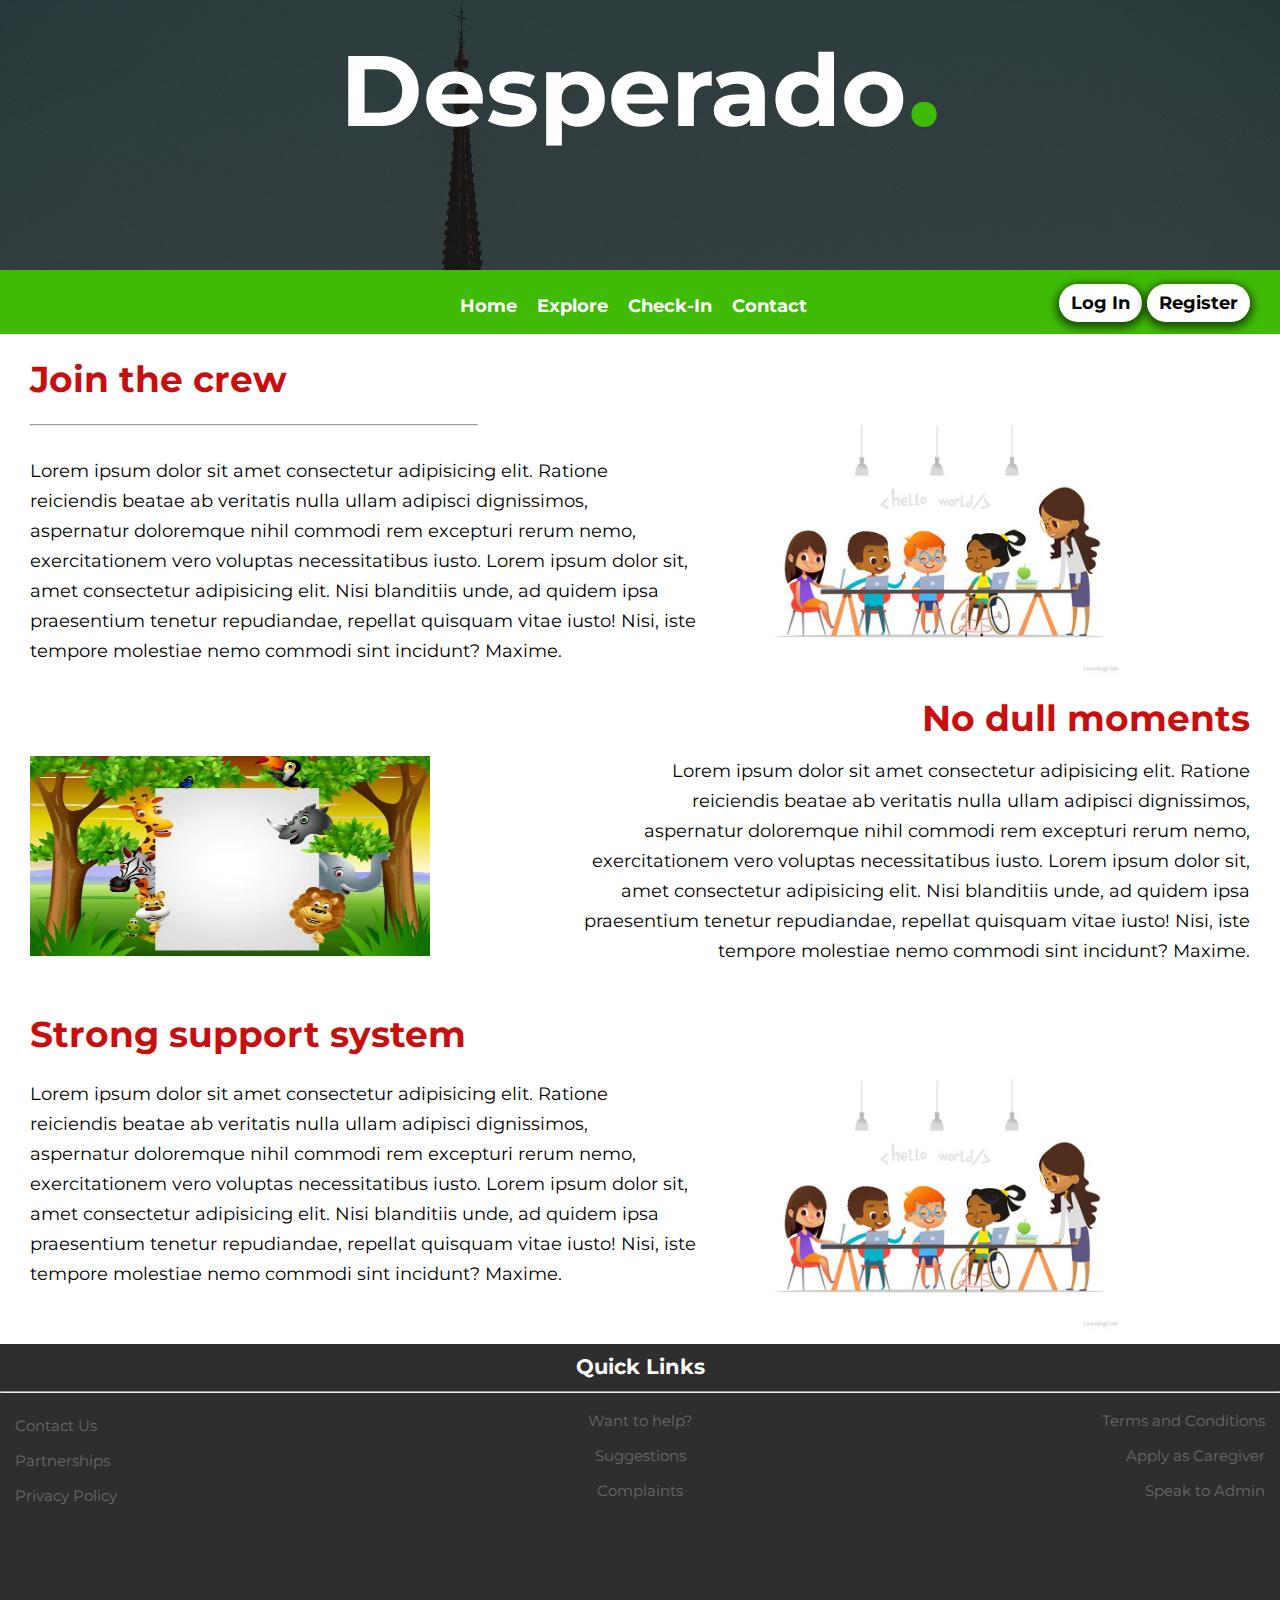
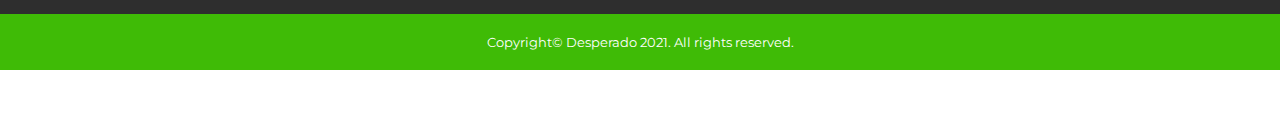
<file: index.html>
<!DOCTYPE html>
<html lang="en">
<head>
    <meta charset="UTF-8">
    <meta name="viewport" content='device-width', initial-scale=1.0>
    <title>Desperado</title>
    <link rel="stylesheet" href="style.css">
    <link href='https://fonts.googleapis.com/css?family=Montserrat' rel="stylesheet">
    <link rel="icon" href="./img/greendot1.jpeg">
</head>
<body>
    <div class="container">
        <div class="header">
            <section class="global-head">
                <div class="overlay">
                    <div class="logo">
                        <h1>Desperado<span id="dot">.</span></h1>
                    </div> 
                </div>
            </section>
            <div class="menu">
                <nav>
                    <ul>
                        <li><a href="./index.html">Home</a></li>
                        <li><a href="./explore.html">Explore</a></li>
                        <li><a href="./check-in.html">Check-In</a></li>
                        <li><a href="./contact.html">Contact</a></li>
                    </ul>
                    <div class="signup-btn">
                        <a class="global-signup" href="./login.html">Log In</a>
                        <a class="global-signup" href="./regiter.html">Register</a>
                    </div>
                </nav>
            </div>
        </div>
        <section id="col-1">
            <div class="col-1-text">
                <h1 id="col-1-header">Join the crew</h1> <br>
                <hr id="line-1"> <br>
                <p>Lorem ipsum dolor sit amet consectetur adipisicing elit. 
                    Ratione <br> reiciendis beatae ab veritatis nulla ullam adipisci 
                    dignissimos, <br> aspernatur doloremque nihil commodi rem excepturi 
                    rerum nemo, <br> exercitationem vero voluptas necessitatibus iusto. 
                    Lorem ipsum dolor sit, <br> amet consectetur adipisicing elit. 
                    Nisi blanditiis unde, ad quidem ipsa <br> praesentium tenetur 
                    repudiandae, repellat quisquam vitae iusto! Nisi, iste <br>
                    tempore molestiae nemo commodi sint incidunt? Maxime.</p>
                    <div id="col-1-img">
                        <img src="./img/Kids can learn 2.jpg" alt="">
                    </div>
            </div>
            
        </section>

        <section id="col-2">
            <div id="col-2-img">
                <img src="./img/animalfarm2.jpeg" alt="">
            </div>
            <h1 id="col-2-header">No dull moments</h1> <br><br>
            <!-- <hr id="line-2"> <br> -->
            <div class="col-2-text">
                <p>Lorem ipsum dolor sit amet consectetur adipisicing elit. 
                    Ratione <br> reiciendis beatae ab veritatis nulla ullam adipisci 
                    dignissimos, <br> aspernatur doloremque nihil commodi rem excepturi 
                    rerum nemo, <br> exercitationem vero voluptas necessitatibus iusto. 
                    Lorem ipsum dolor sit, <br> amet consectetur adipisicing elit. 
                    Nisi blanditiis unde, ad quidem ipsa <br> praesentium tenetur 
                    repudiandae, repellat quisquam vitae iusto! Nisi, iste <br>
                    tempore molestiae nemo commodi sint incidunt? Maxime.</p>
                    
            </div>
            
        </section>

        <section id="col-3">
            <div class="col-3-text">
                <h1 id="col-3-header">Strong support system</h1> <br>
                <!-- <hr id="line-1"> <br> -->
                <p>Lorem ipsum dolor sit amet consectetur adipisicing elit. 
                    Ratione <br> reiciendis beatae ab veritatis nulla ullam adipisci 
                    dignissimos, <br> aspernatur doloremque nihil commodi rem excepturi 
                    rerum nemo, <br> exercitationem vero voluptas necessitatibus iusto. 
                    Lorem ipsum dolor sit, <br> amet consectetur adipisicing elit. 
                    Nisi blanditiis unde, ad quidem ipsa <br> praesentium tenetur 
                    repudiandae, repellat quisquam vitae iusto! Nisi, iste <br>
                    tempore molestiae nemo commodi sint incidunt? Maxime.</p>
                    <div id="col-3-img">
                        <img src="./img/Kids can learn 2.jpg" alt="">
                    </div>
            </div>
            
        </section>
        <div class="footer-links">
            <h3 class="footer-link-header">Quick Links</h3><br>
            <hr>
            <div class="global-footer-links">
                <ul class="footer-link-col-1">
                    <li><a href="">Contact Us</a></li>
                    <li><a href="">Partnerships</a></li>
                    <li><a href="">Privacy Policy</a></li>
                </ul>
                <ul class="footer-link-col-2">
                    <li><a href="">Want to help?</a></li>
                    <li><a href="">Suggestions</a></li>
                    <li><a href="">Complaints</a></li>
                </ul>
                <ul class="footer-link-col-3">
                    <li><a href="">Terms and Conditions</a></li>
                    <li><a href="">Apply as Caregiver</a></li>
                    <li><a href="">Speak to Admin</a></li>
                </ul>
            </div>
            
        </div>

        
        <div class="footer-2-2">
            <p>Copyright&copy; Desperado 2021. All rights reserved.</p>
        </div>
           
   
       
    </div>  
</body>
</html>
</file>
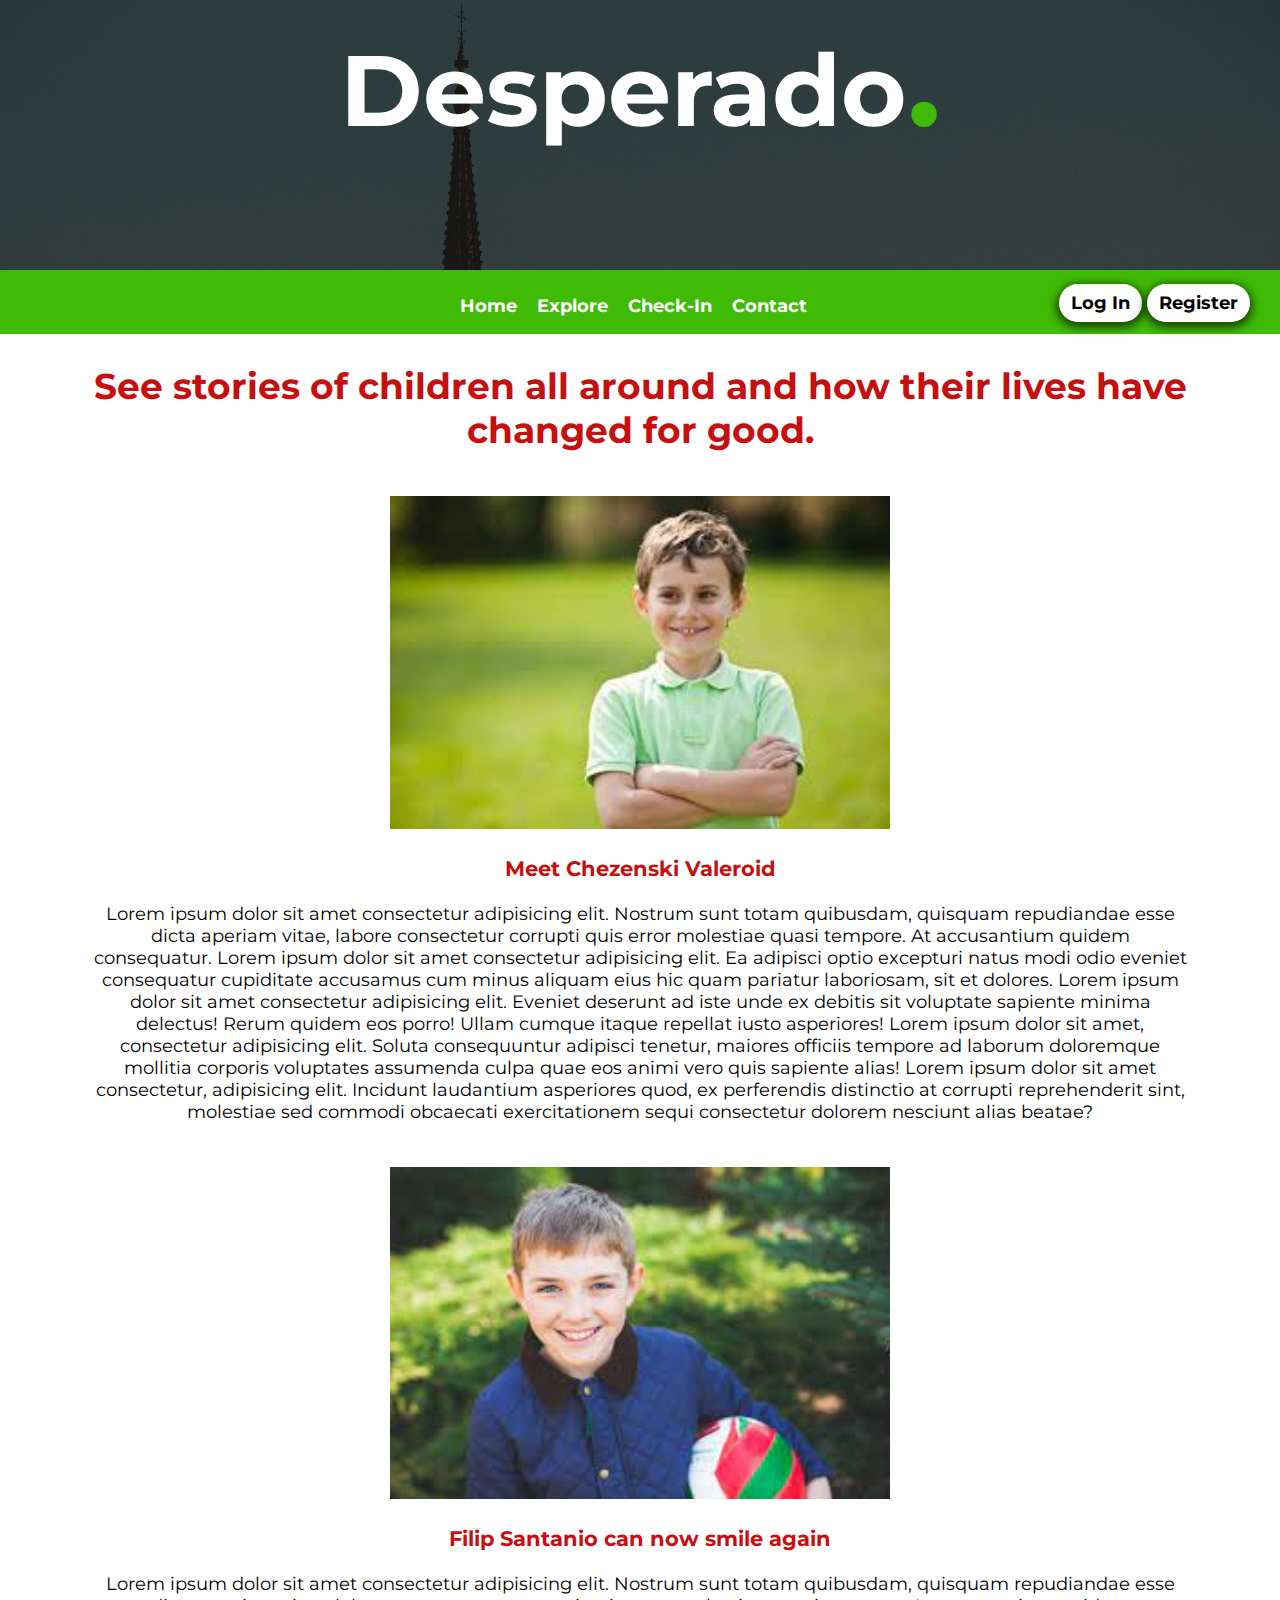
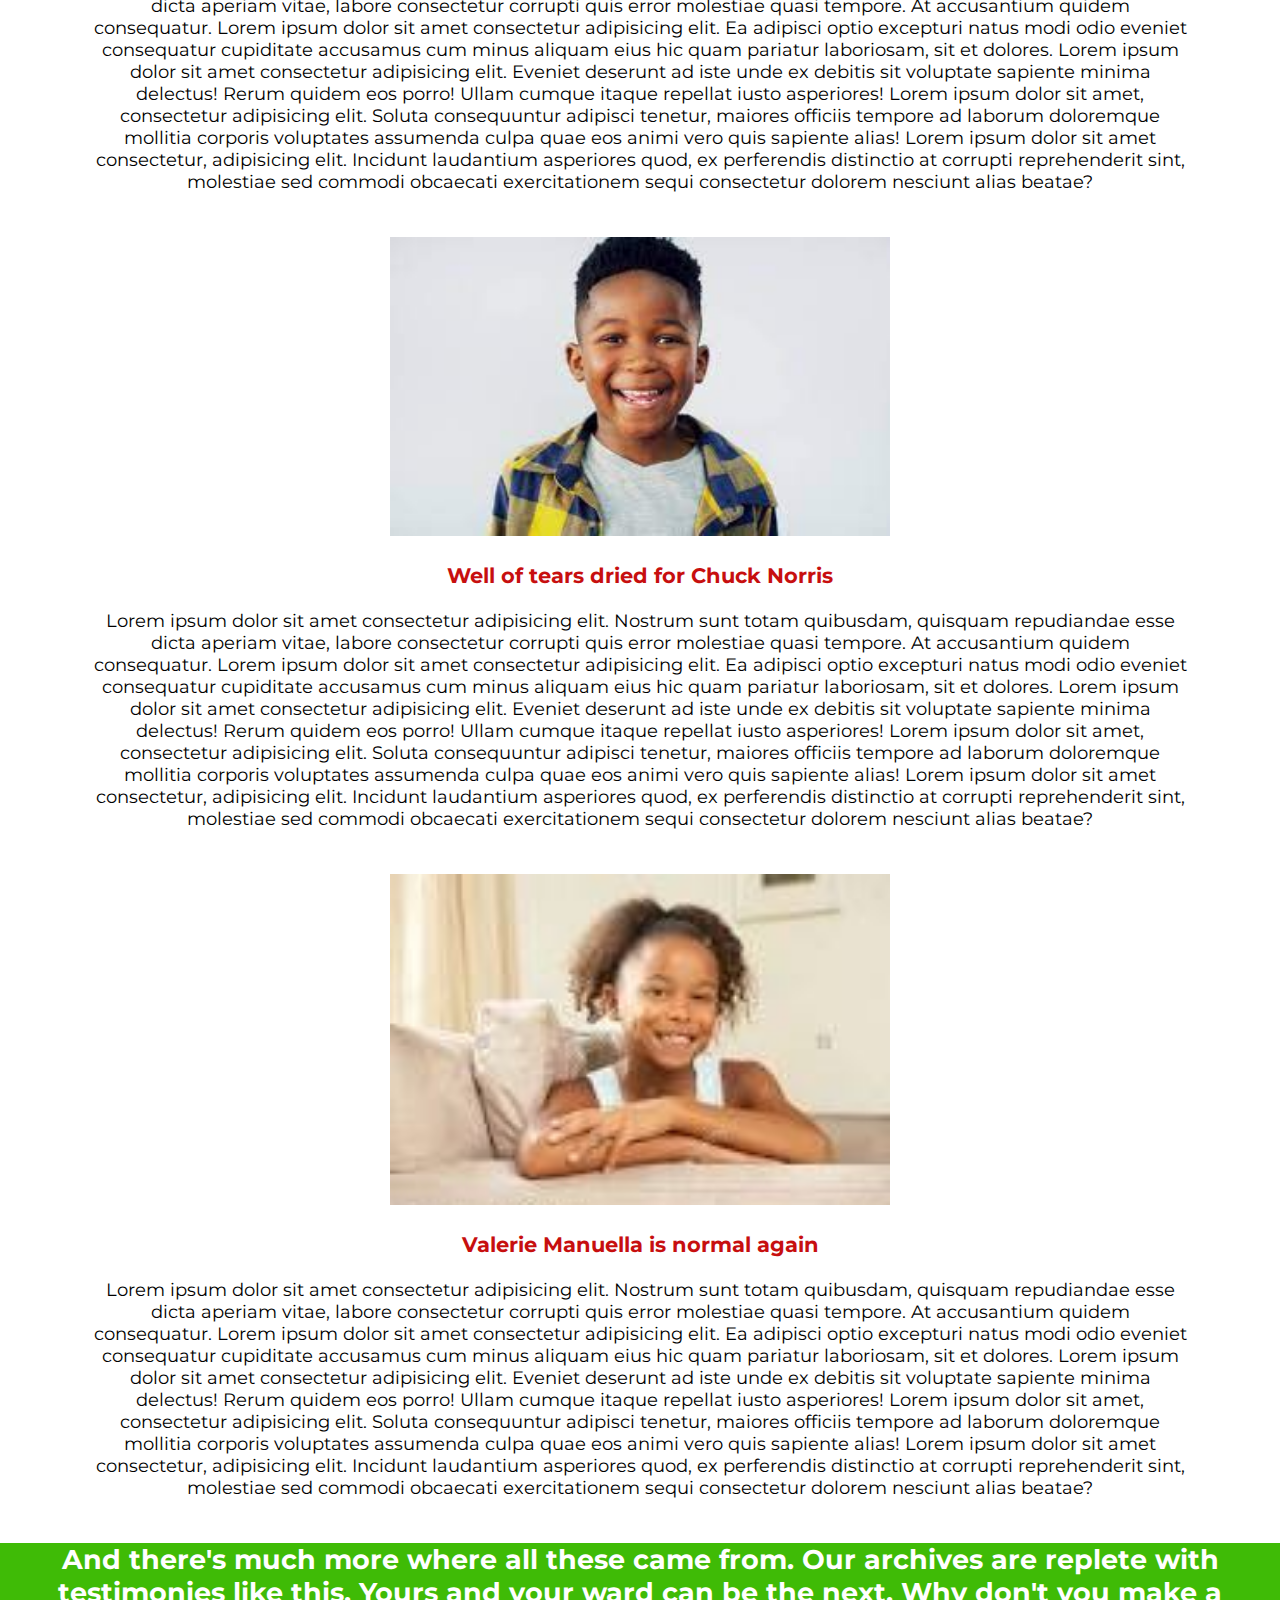
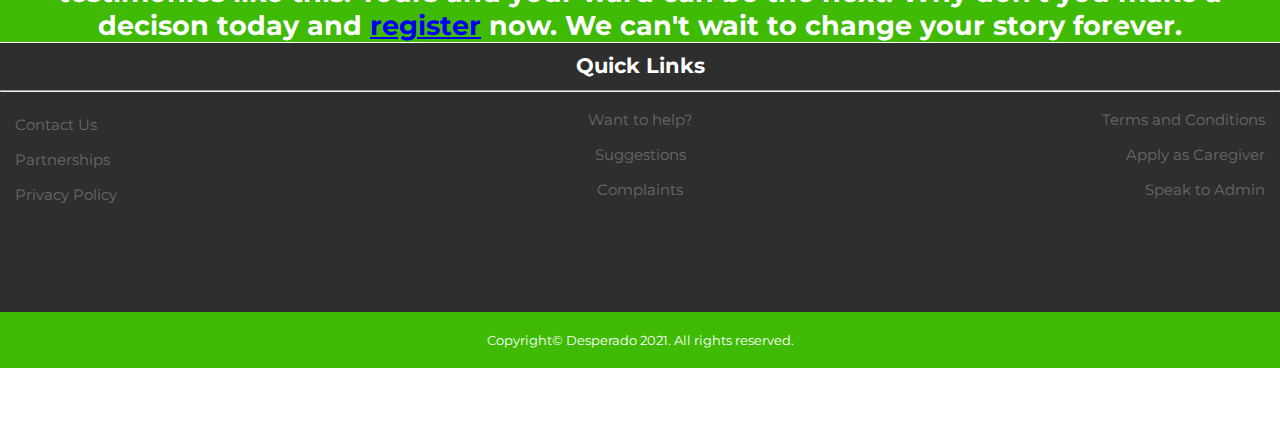
<file: explore.html>
<!DOCTYPE html>
<html lang="en">
    <head>
        <meta charset="UTF-8">
        <meta name="viewport" content="width='device-width', initial-scale=1.0">
        <title>Desperado</title>
        <link rel="stylesheet" href="explore.css">
        <link href='https://fonts.googleapis.com/css?family=Montserrat' rel="stylesheet">
        <link rel="icon" href="./img/greendot1.jpg">
    </head>
    <body>
        <div class="container">
            <div class="header">
                <section class="global-head">
                    <div class="overlay">
                        <div class="logo">
                            <h1>Desperado<span id="dot">.</span></h1>
                        </div> 
                    </div>
                </section>
                <div class="menu">
                    <nav>
                        <ul>
                            <li><a href="./index.html">Home</a></li>
                            <li><a href="./explore.html">Explore</a></li>
                            <li><a href="./check-in.html">Check-In</a></li>
                            <li><a href="./contact.html">Contact</a></li>
                        </ul>
                        <div class="signup-btn">
                            <a class="global-signup" href="./login.html">Log In</a>
                            <a class="global-signup" href="./register.css">Register</a>
                        </div>
                    </nav>
                </div>
            </div>
            <div class="container-body">
                <h1 class="gen-header">
                    See stories of children all around and how their lives have changed for good.
                </h1><br><br>
                <img src="./img/child 003.jpg" width="500px" alt=""><br><br>
                <h3 class="subhead">Meet Chezenski Valeroid</h3><br>
                <p>Lorem ipsum dolor sit amet consectetur adipisicing elit. Nostrum sunt totam 
                   quibusdam, quisquam repudiandae esse dicta aperiam vitae, labore consectetur 
                   corrupti quis error molestiae quasi tempore. At accusantium quidem consequatur. 
                   Lorem ipsum dolor sit amet consectetur adipisicing elit. Ea adipisci optio excepturi 
                   natus modi odio eveniet consequatur cupiditate accusamus cum minus aliquam eius hic 
                   quam pariatur laboriosam, sit et dolores. Lorem ipsum dolor sit amet consectetur 
                   adipisicing elit. Eveniet deserunt ad iste unde ex debitis sit voluptate sapiente 
                   minima delectus! Rerum quidem eos porro! Ullam cumque itaque repellat iusto asperiores! 
                   Lorem ipsum dolor sit amet, consectetur adipisicing elit. Soluta consequuntur adipisci 
                   tenetur, maiores officiis tempore ad laborum doloremque mollitia corporis voluptates 
                   assumenda culpa quae eos animi vero quis sapiente alias! Lorem ipsum dolor sit amet 
                   consectetur, adipisicing elit. Incidunt laudantium asperiores quod, ex perferendis 
                   distinctio at corrupti reprehenderit sint, molestiae sed commodi obcaecati exercitationem 
                   sequi consectetur dolorem nesciunt alias beatae?
                </p><br><br>

                <img src="./img/child 002.jpg" width="500px" alt=""><br><br>
                <h3 class="subhead">Filip Santanio can now smile again</h3><br>
                <p>Lorem ipsum dolor sit amet consectetur adipisicing elit. Nostrum sunt totam 
                    quibusdam, quisquam repudiandae esse dicta aperiam vitae, labore consectetur 
                    corrupti quis error molestiae quasi tempore. At accusantium quidem consequatur. 
                    Lorem ipsum dolor sit amet consectetur adipisicing elit. Ea adipisci optio excepturi 
                    natus modi odio eveniet consequatur cupiditate accusamus cum minus aliquam eius hic 
                    quam pariatur laboriosam, sit et dolores. Lorem ipsum dolor sit amet consectetur 
                    adipisicing elit. Eveniet deserunt ad iste unde ex debitis sit voluptate sapiente 
                    minima delectus! Rerum quidem eos porro! Ullam cumque itaque repellat iusto asperiores! 
                    Lorem ipsum dolor sit amet, consectetur adipisicing elit. Soluta consequuntur adipisci 
                    tenetur, maiores officiis tempore ad laborum doloremque mollitia corporis voluptates 
                    assumenda culpa quae eos animi vero quis sapiente alias! Lorem ipsum dolor sit amet 
                    consectetur, adipisicing elit. Incidunt laudantium asperiores quod, ex perferendis 
                    distinctio at corrupti reprehenderit sint, molestiae sed commodi obcaecati exercitationem 
                    sequi consectetur dolorem nesciunt alias beatae?
                </p><br><br>

                <img src="./img/child 001.jpg" width="500px" alt=""><br><br>
                <h3 class="subhead">Well of tears dried for Chuck Norris</h3><br>
                <p>Lorem ipsum dolor sit amet consectetur adipisicing elit. Nostrum sunt totam 
                quibusdam, quisquam repudiandae esse dicta aperiam vitae, labore consectetur 
                corrupti quis error molestiae quasi tempore. At accusantium quidem consequatur. 
                Lorem ipsum dolor sit amet consectetur adipisicing elit. Ea adipisci optio excepturi 
                natus modi odio eveniet consequatur cupiditate accusamus cum minus aliquam eius hic 
                quam pariatur laboriosam, sit et dolores. Lorem ipsum dolor sit amet consectetur 
                adipisicing elit. Eveniet deserunt ad iste unde ex debitis sit voluptate sapiente 
                minima delectus! Rerum quidem eos porro! Ullam cumque itaque repellat iusto asperiores! 
                Lorem ipsum dolor sit amet, consectetur adipisicing elit. Soluta consequuntur adipisci 
                tenetur, maiores officiis tempore ad laborum doloremque mollitia corporis voluptates 
                assumenda culpa quae eos animi vero quis sapiente alias! Lorem ipsum dolor sit amet 
                consectetur, adipisicing elit. Incidunt laudantium asperiores quod, ex perferendis 
                distinctio at corrupti reprehenderit sint, molestiae sed commodi obcaecati exercitationem 
                sequi consectetur dolorem nesciunt alias beatae?
                </p><br><br>

                <img src="./img/girlchild 004 (2).jpg" width="500px" alt=""><br><br>
                <h3 class="subhead">Valerie Manuella is normal again</h3><br>
                <p>Lorem ipsum dolor sit amet consectetur adipisicing elit. Nostrum sunt totam 
                    quibusdam, quisquam repudiandae esse dicta aperiam vitae, labore consectetur 
                    corrupti quis error molestiae quasi tempore. At accusantium quidem consequatur. 
                    Lorem ipsum dolor sit amet consectetur adipisicing elit. Ea adipisci optio excepturi 
                    natus modi odio eveniet consequatur cupiditate accusamus cum minus aliquam eius hic 
                    quam pariatur laboriosam, sit et dolores. Lorem ipsum dolor sit amet consectetur 
                    adipisicing elit. Eveniet deserunt ad iste unde ex debitis sit voluptate sapiente 
                    minima delectus! Rerum quidem eos porro! Ullam cumque itaque repellat iusto asperiores! 
                    Lorem ipsum dolor sit amet, consectetur adipisicing elit. Soluta consequuntur adipisci 
                    tenetur, maiores officiis tempore ad laborum doloremque mollitia corporis voluptates 
                    assumenda culpa quae eos animi vero quis sapiente alias! Lorem ipsum dolor sit amet 
                    consectetur, adipisicing elit. Incidunt laudantium asperiores quod, ex perferendis 
                    distinctio at corrupti reprehenderit sint, molestiae sed commodi obcaecati exercitationem 
                    sequi consectetur dolorem nesciunt alias beatae?
                </p><br><br>
                
                
            </div>
            <div class="first-col">
                <h2>And there's much more where all these came from. Our archives are replete with 
                    testimonies like this. Yours and your ward can be the next. Why don't you make a decison
                    today and <a href="./regiter.html">register</a> now. We can't wait to change your
                    story forever.
                </h2>
            </div>

            <div class="footer-links">
                <h3 class="footer-link-header">Quick Links</h3><br>
                <hr>
                <div class="global-footer-links">
                    <ul class="footer-link-col-1">
                        <li><a href="">Contact Us</a></li>
                        <li><a href="">Partnerships</a></li>
                        <li><a href="">Privacy Policy</a></li>
                    </ul>
                    <ul class="footer-link-col-2">
                        <li><a href="">Want to help?</a></li>
                        <li><a href="">Suggestions</a></li>
                        <li><a href="">Complaints</a></li>
                    </ul>
                    <ul class="footer-link-col-3">
                        <li><a href="">Terms and Conditions</a></li>
                        <li><a href="">Apply as Caregiver</a></li>
                        <li><a href="">Speak to Admin</a></li>
                    </ul>
                </div>
                
            </div>
    
            
            <div class="footer-2-2">
                <p>Copyright&copy; Desperado 2021. All rights reserved.</p>
            </div>


        </div>
    </body>
</html>
</file>
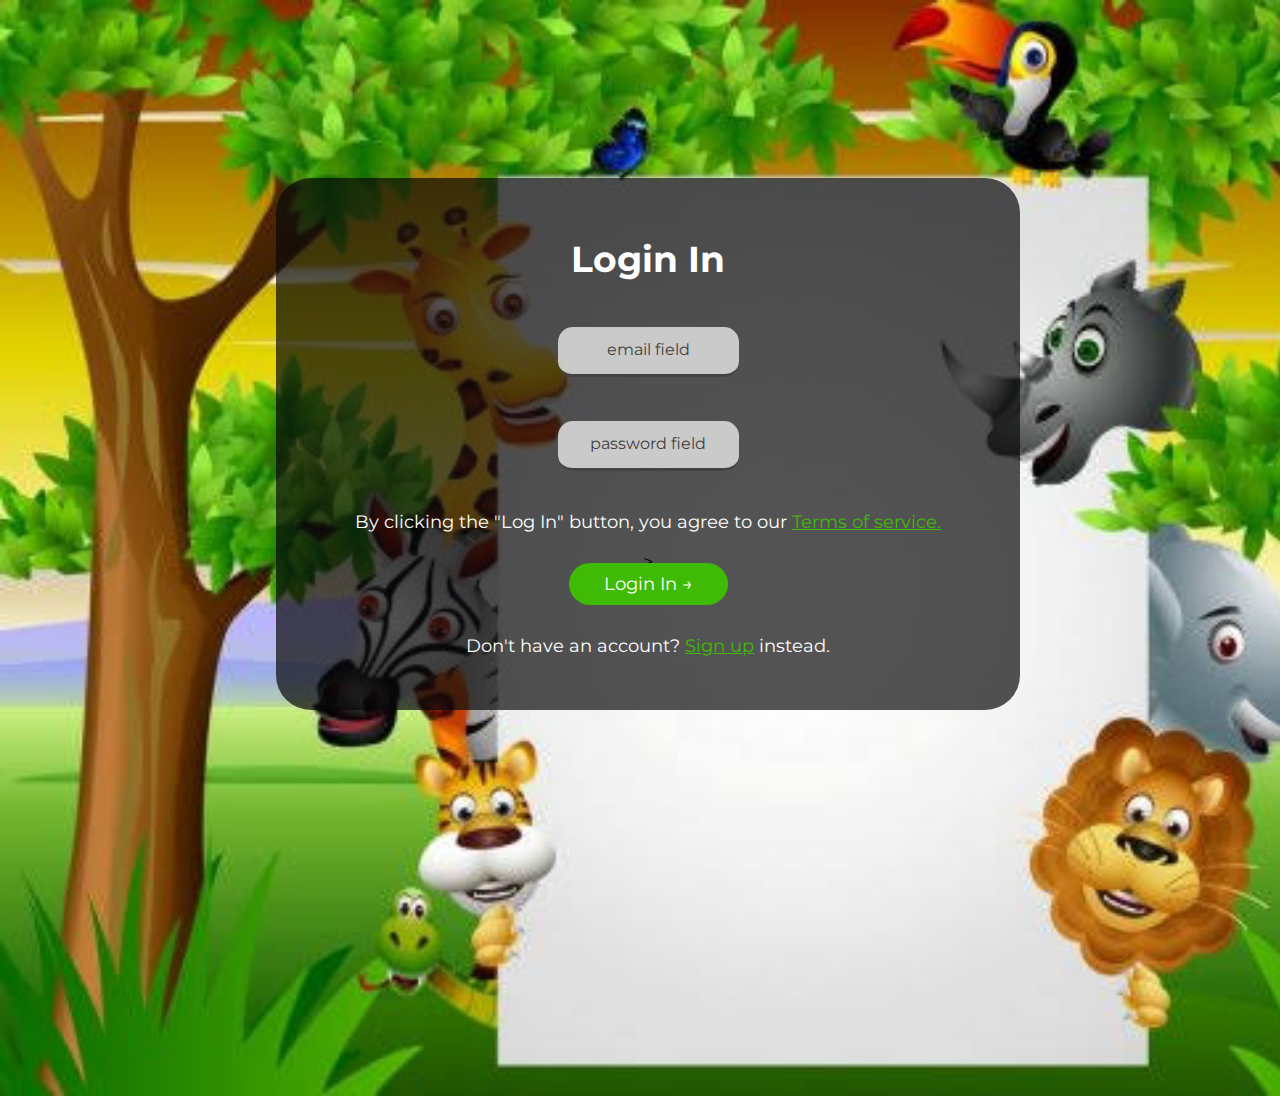
<file: login.html>
<!DOCTYPE html>
<html lang="en">
<head>
    <meta charset="UTF-8">
    <meta http-equiv="X-UA-Compatible" content="IE=edge">
    <meta name="viewport" content="width=device-width, initial-scale=1.0">
    <title>Desperado</title>
    <link rel="stylesheet" href="login.css">
    <link href='https://fonts.googleapis.com/css?family=Montserrat' rel="stylesheet">
    <link rel="icon" href="./img/greendot1.jpeg">
</head>
<style>
    
</style>
<body>
    
        <div class="login-form">
            <div id="login-form">
                <h1>
                   Login In 
                </h1><br>
                <input type="email" placeholder="email field"><br><br><br>
                <input type="password"  placeholder="password field" id=""><br><br>
                <p> By clicking the "Log In" button, you agree to our <a href="./termsofservice.html"> Terms of service.</a></p>><br>
                <div class="login-btn">
                    <a href="./index.html">Login In &#8594;</a><br><br>
                </div> 
                <p>Don't have an account? <a href="regiter.html">Sign up</a> instead.</p>

            </div>
           
        </div>
    
        
</body>
</html>
</file>
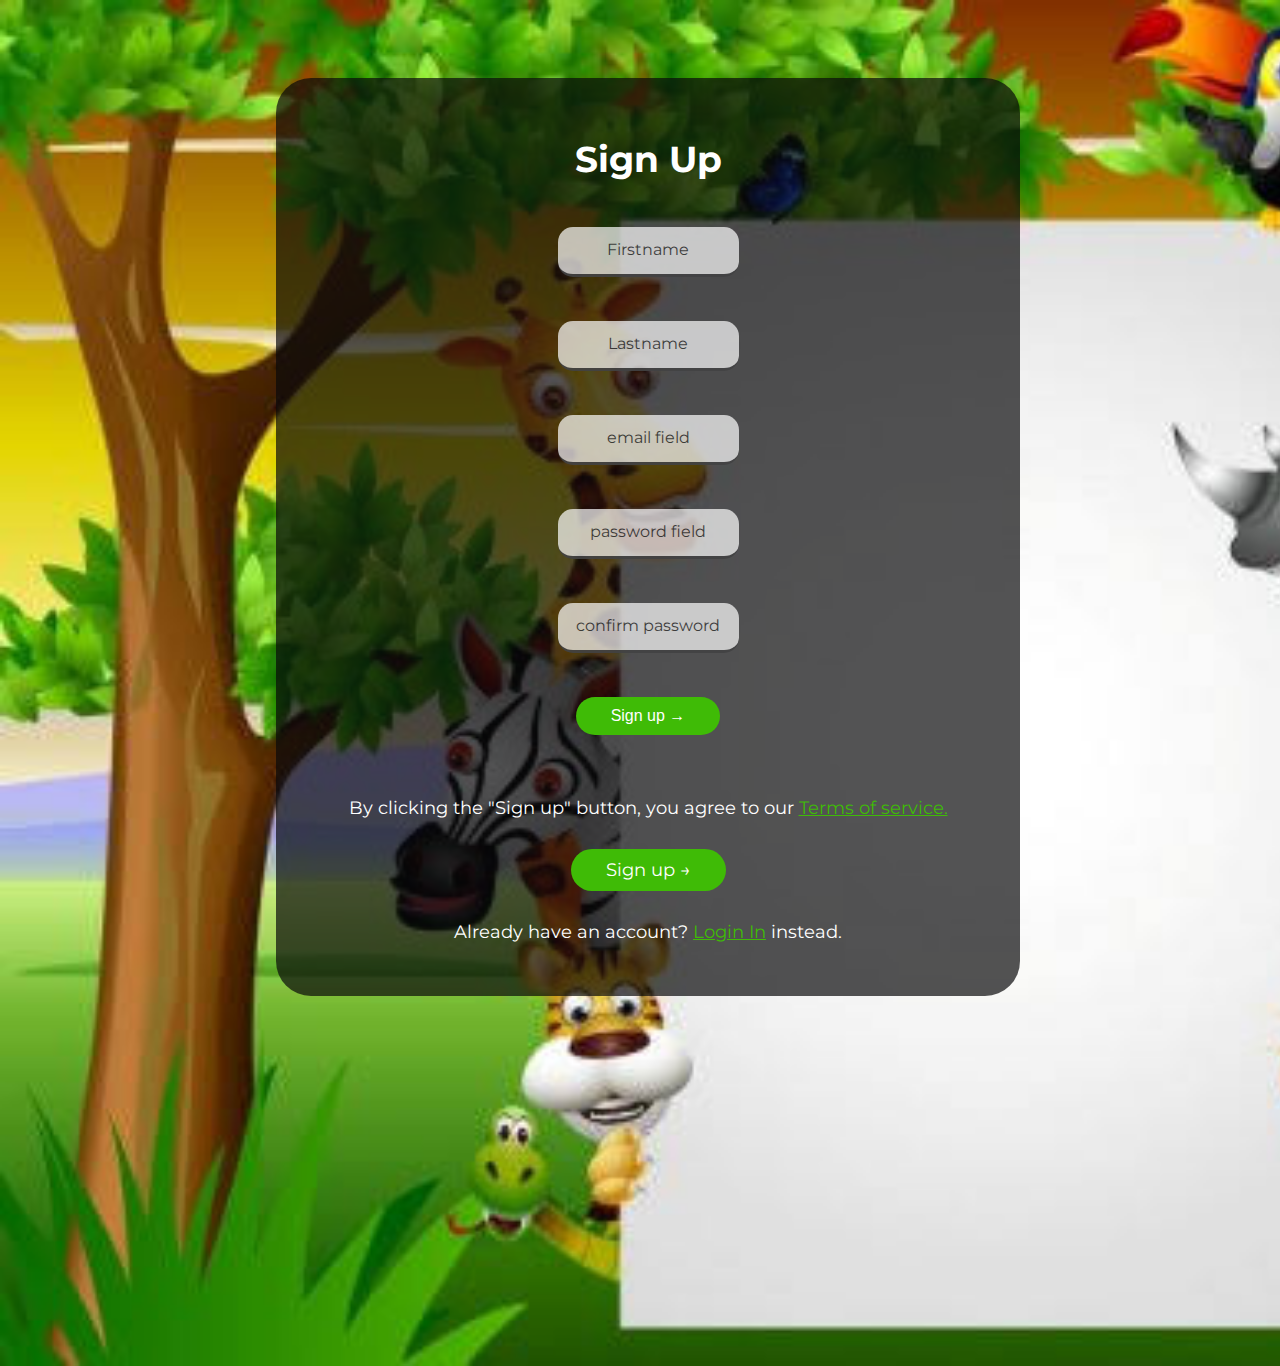
<file: regiter.html>
<!DOCTYPE html>
<html lang="en">
<head>
    <meta charset="UTF-8">
    <meta http-equiv="X-UA-Compatible" content="IE=edge">
    <meta name="viewport" content="width=device-width, initial-scale=1.0">
    <title>Desperado</title>
    <link rel="stylesheet" href="register.css">
    <link href='https://fonts.googleapis.com/css?family=Montserrat' rel="stylesheet">
    <link rel="icon" href="./img/greendot1.jpg">
</head>
<style>
    
</style>
<body>
    
        <div class="login-form">
            <div id="login-form">
                <h1>
                   Sign Up 
                </h1><br>
                <form action="./explore.html" class="action">
                    <input type="name" placeholder="Firstname" required><br><br><br>
                    <input type="name" placeholder="Lastname" required><br><br><br>
                    <input type="email" placeholder="email field" required><br><br><br>
                    <input type="password" name="" placeholder="password field" id="" required><br><br><br>
                    <input type="password" placeholder="confirm password" required><br><br><br>
                    <div class="login-btn">
                        <button>Sign up &#8594;</button>
                    </div>
                </form><br><br>
                
                <p> By clicking the "Sign up" button, you agree to our <a href="./termsofservice.html">Terms of service.</a></p> <br>
                <div class="login-btn">
                    <a href="./index.html">Sign up &#8594;</a><br><br>
                </div> 
                <p>Already have an account? <a href="login.html">Login In</a> instead.</p>

            </div>
           
        </div>
    
        
</body>
</html>
</file>
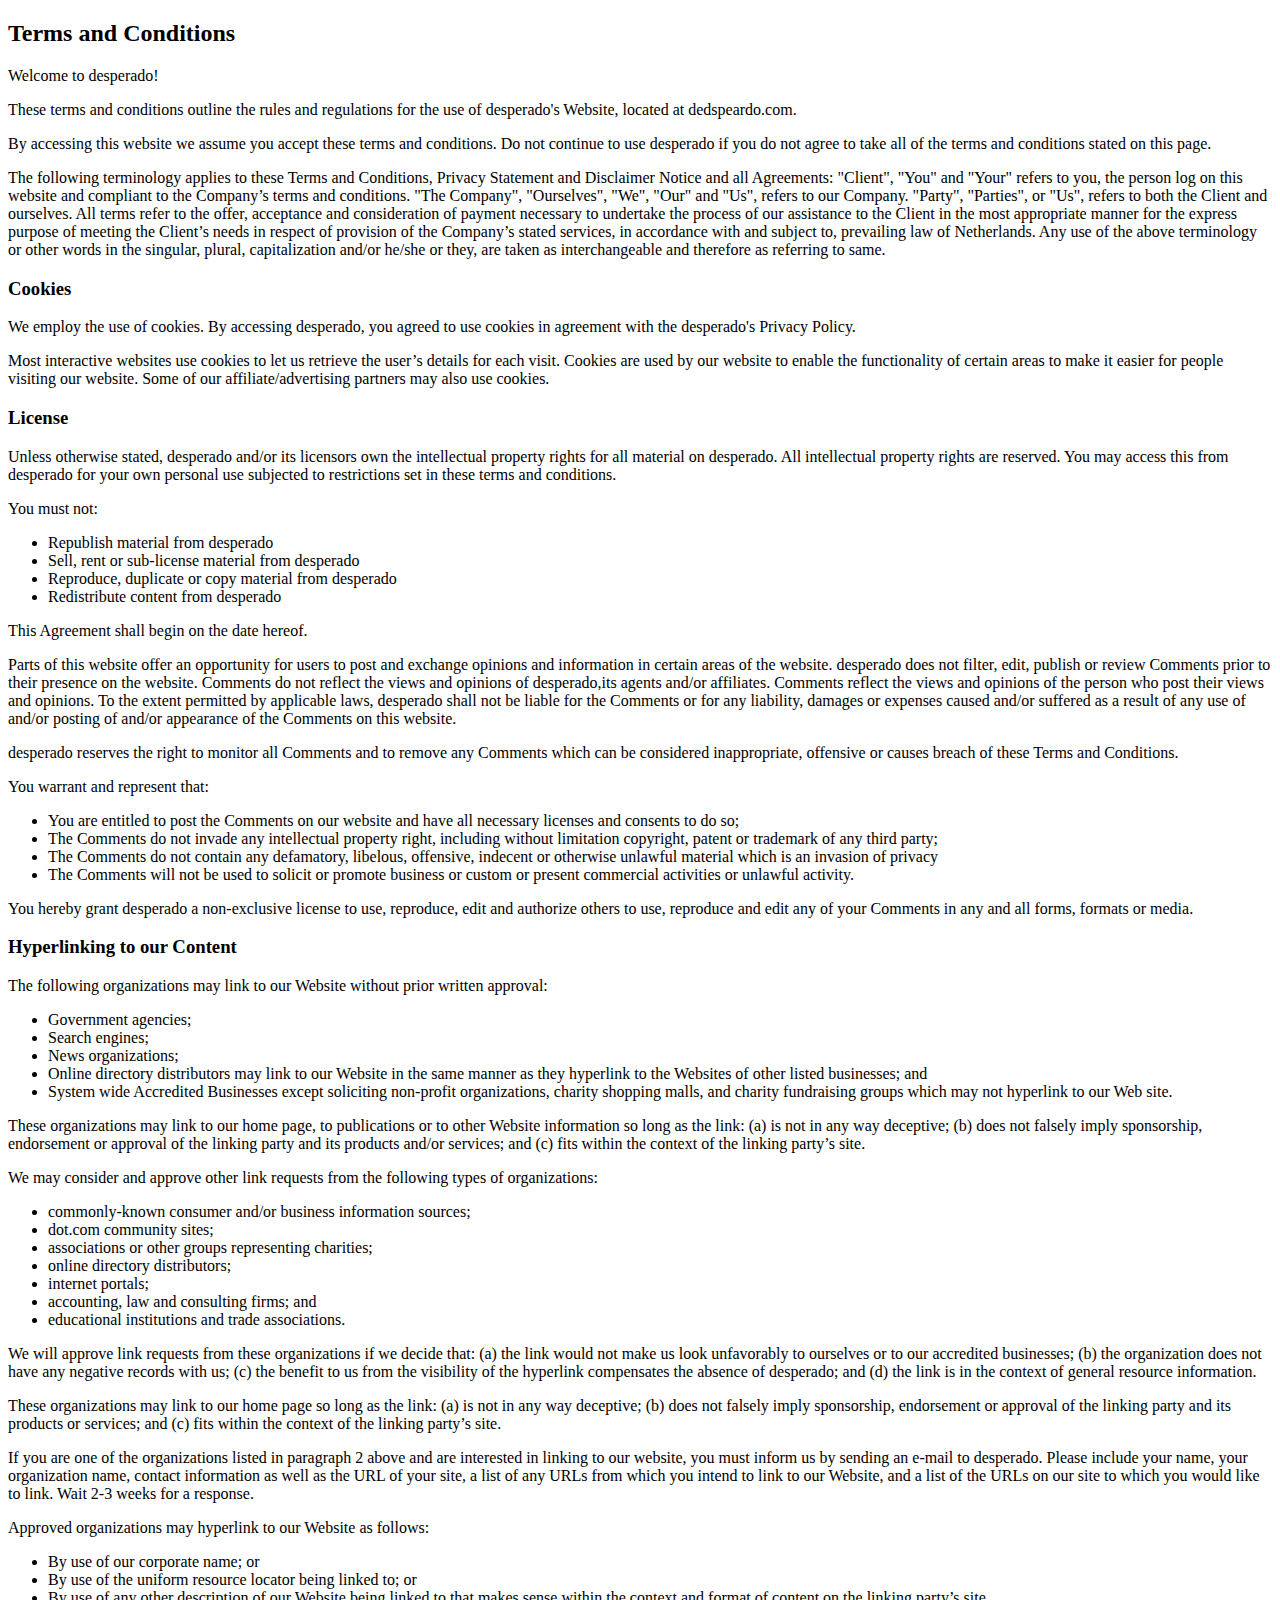
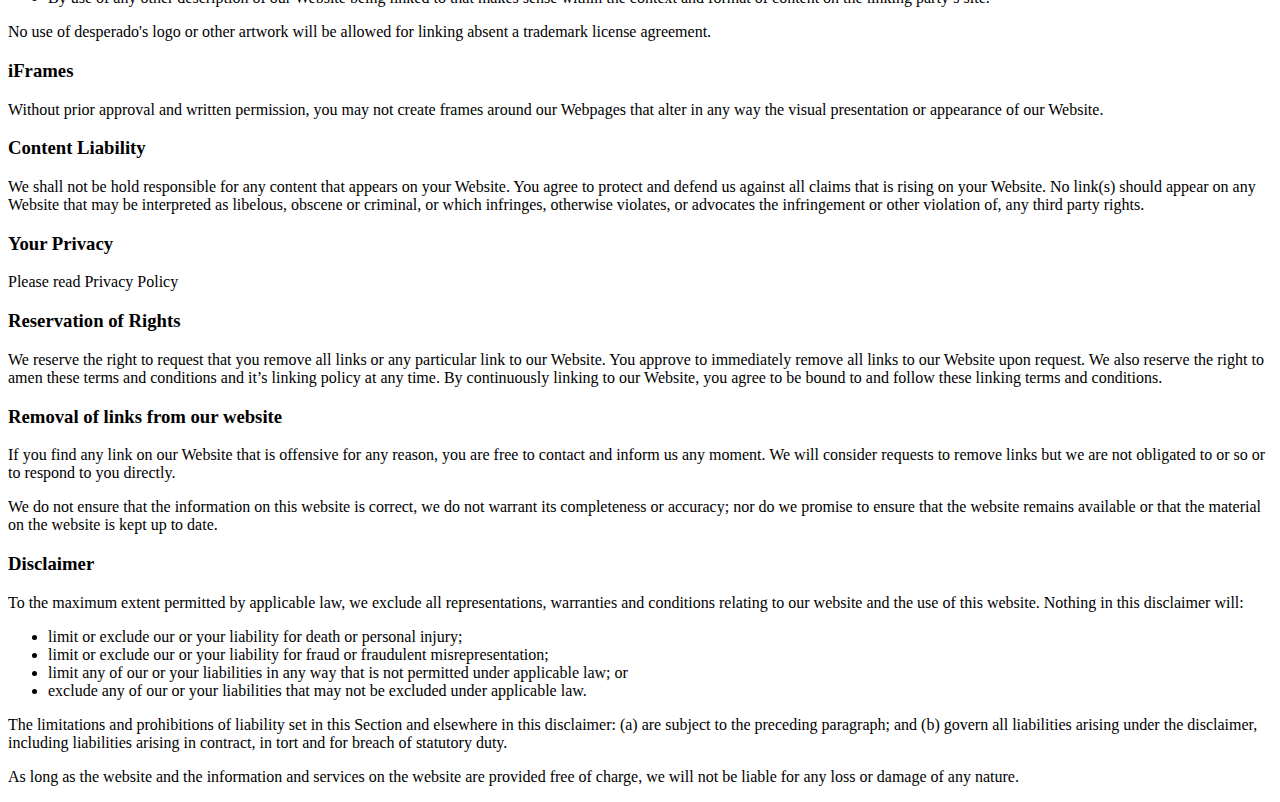
<file: termsofservice.html>
<!DOCTYPE html>
<html lang="en">
<head>
    <meta charset="UTF-8">
    <meta http-equiv="X-UA-Compatible" content="IE=edge">
    <meta name="viewport" content="width=device-width, initial-scale=1.0">
    <title>Terms of service</title>
    <link rel="icon" href="./img/greendot1.jpg">
</head>
<body>
    <h2><strong>Terms and Conditions</strong></h2>

<p>Welcome to desperado!</p>

<p>These terms and conditions outline the rules and regulations for the use of desperado's Website, located at dedspeardo.com.</p>

<p>By accessing this website we assume you accept these terms and conditions. Do not continue to use desperado if you do not agree to take all of the terms and conditions stated on this page.</p>

<p>The following terminology applies to these Terms and Conditions, Privacy Statement and Disclaimer Notice and all Agreements: "Client", "You" and "Your" refers to you, the person log on this website and compliant to the Company’s terms and conditions. "The Company", "Ourselves", "We", "Our" and "Us", refers to our Company. "Party", "Parties", or "Us", refers to both the Client and ourselves. All terms refer to the offer, acceptance and consideration of payment necessary to undertake the process of our assistance to the Client in the most appropriate manner for the express purpose of meeting the Client’s needs in respect of provision of the Company’s stated services, in accordance with and subject to, prevailing law of Netherlands. Any use of the above terminology or other words in the singular, plural, capitalization and/or he/she or they, are taken as interchangeable and therefore as referring to same.</p>

<h3><strong>Cookies</strong></h3>

<p>We employ the use of cookies. By accessing desperado, you agreed to use cookies in agreement with the desperado's Privacy Policy. </p>

<p>Most interactive websites use cookies to let us retrieve the user’s details for each visit. Cookies are used by our website to enable the functionality of certain areas to make it easier for people visiting our website. Some of our affiliate/advertising partners may also use cookies.</p>

<h3><strong>License</strong></h3>

<p>Unless otherwise stated, desperado and/or its licensors own the intellectual property rights for all material on desperado. All intellectual property rights are reserved. You may access this from desperado for your own personal use subjected to restrictions set in these terms and conditions.</p>

<p>You must not:</p>
<ul>
    <li>Republish material from desperado</li>
    <li>Sell, rent or sub-license material from desperado</li>
    <li>Reproduce, duplicate or copy material from desperado</li>
    <li>Redistribute content from desperado</li>
</ul>

<p>This Agreement shall begin on the date hereof.</p>

<p>Parts of this website offer an opportunity for users to post and exchange opinions and information in certain areas of the website. desperado does not filter, edit, publish or review Comments prior to their presence on the website. Comments do not reflect the views and opinions of desperado,its agents and/or affiliates. Comments reflect the views and opinions of the person who post their views and opinions. To the extent permitted by applicable laws, desperado shall not be liable for the Comments or for any liability, damages or expenses caused and/or suffered as a result of any use of and/or posting of and/or appearance of the Comments on this website.</p>

<p>desperado reserves the right to monitor all Comments and to remove any Comments which can be considered inappropriate, offensive or causes breach of these Terms and Conditions.</p>

<p>You warrant and represent that:</p>

<ul>
    <li>You are entitled to post the Comments on our website and have all necessary licenses and consents to do so;</li>
    <li>The Comments do not invade any intellectual property right, including without limitation copyright, patent or trademark of any third party;</li>
    <li>The Comments do not contain any defamatory, libelous, offensive, indecent or otherwise unlawful material which is an invasion of privacy</li>
    <li>The Comments will not be used to solicit or promote business or custom or present commercial activities or unlawful activity.</li>
</ul>

<p>You hereby grant desperado a non-exclusive license to use, reproduce, edit and authorize others to use, reproduce and edit any of your Comments in any and all forms, formats or media.</p>

<h3><strong>Hyperlinking to our Content</strong></h3>

<p>The following organizations may link to our Website without prior written approval:</p>

<ul>
    <li>Government agencies;</li>
    <li>Search engines;</li>
    <li>News organizations;</li>
    <li>Online directory distributors may link to our Website in the same manner as they hyperlink to the Websites of other listed businesses; and</li>
    <li>System wide Accredited Businesses except soliciting non-profit organizations, charity shopping malls, and charity fundraising groups which may not hyperlink to our Web site.</li>
</ul>

<p>These organizations may link to our home page, to publications or to other Website information so long as the link: (a) is not in any way deceptive; (b) does not falsely imply sponsorship, endorsement or approval of the linking party and its products and/or services; and (c) fits within the context of the linking party’s site.</p>

<p>We may consider and approve other link requests from the following types of organizations:</p>

<ul>
    <li>commonly-known consumer and/or business information sources;</li>
    <li>dot.com community sites;</li>
    <li>associations or other groups representing charities;</li>
    <li>online directory distributors;</li>
    <li>internet portals;</li>
    <li>accounting, law and consulting firms; and</li>
    <li>educational institutions and trade associations.</li>
</ul>

<p>We will approve link requests from these organizations if we decide that: (a) the link would not make us look unfavorably to ourselves or to our accredited businesses; (b) the organization does not have any negative records with us; (c) the benefit to us from the visibility of the hyperlink compensates the absence of desperado; and (d) the link is in the context of general resource information.</p>

<p>These organizations may link to our home page so long as the link: (a) is not in any way deceptive; (b) does not falsely imply sponsorship, endorsement or approval of the linking party and its products or services; and (c) fits within the context of the linking party’s site.</p>

<p>If you are one of the organizations listed in paragraph 2 above and are interested in linking to our website, you must inform us by sending an e-mail to desperado. Please include your name, your organization name, contact information as well as the URL of your site, a list of any URLs from which you intend to link to our Website, and a list of the URLs on our site to which you would like to link. Wait 2-3 weeks for a response.</p>

<p>Approved organizations may hyperlink to our Website as follows:</p>

<ul>
    <li>By use of our corporate name; or</li>
    <li>By use of the uniform resource locator being linked to; or</li>
    <li>By use of any other description of our Website being linked to that makes sense within the context and format of content on the linking party’s site.</li>
</ul>

<p>No use of desperado's logo or other artwork will be allowed for linking absent a trademark license agreement.</p>

<h3><strong>iFrames</strong></h3>

<p>Without prior approval and written permission, you may not create frames around our Webpages that alter in any way the visual presentation or appearance of our Website.</p>

<h3><strong>Content Liability</strong></h3>

<p>We shall not be hold responsible for any content that appears on your Website. You agree to protect and defend us against all claims that is rising on your Website. No link(s) should appear on any Website that may be interpreted as libelous, obscene or criminal, or which infringes, otherwise violates, or advocates the infringement or other violation of, any third party rights.</p>

<h3><strong>Your Privacy</strong></h3>

<p>Please read Privacy Policy</p>

<h3><strong>Reservation of Rights</strong></h3>

<p>We reserve the right to request that you remove all links or any particular link to our Website. You approve to immediately remove all links to our Website upon request. We also reserve the right to amen these terms and conditions and it’s linking policy at any time. By continuously linking to our Website, you agree to be bound to and follow these linking terms and conditions.</p>

<h3><strong>Removal of links from our website</strong></h3>

<p>If you find any link on our Website that is offensive for any reason, you are free to contact and inform us any moment. We will consider requests to remove links but we are not obligated to or so or to respond to you directly.</p>

<p>We do not ensure that the information on this website is correct, we do not warrant its completeness or accuracy; nor do we promise to ensure that the website remains available or that the material on the website is kept up to date.</p>

<h3><strong>Disclaimer</strong></h3>

<p>To the maximum extent permitted by applicable law, we exclude all representations, warranties and conditions relating to our website and the use of this website. Nothing in this disclaimer will:</p>

<ul>
    <li>limit or exclude our or your liability for death or personal injury;</li>
    <li>limit or exclude our or your liability for fraud or fraudulent misrepresentation;</li>
    <li>limit any of our or your liabilities in any way that is not permitted under applicable law; or</li>
    <li>exclude any of our or your liabilities that may not be excluded under applicable law.</li>
</ul>

<p>The limitations and prohibitions of liability set in this Section and elsewhere in this disclaimer: (a) are subject to the preceding paragraph; and (b) govern all liabilities arising under the disclaimer, including liabilities arising in contract, in tort and for breach of statutory duty.</p>

<p>As long as the website and the information and services on the website are provided free of charge, we will not be liable for any loss or damage of any nature.</p>
</body>
</html>
</file>
<file: style.css>
*{
    padding: 0;
    margin: 0;
    box-sizing: border-box;
}
body{
    font-family: 'Montserrat';
    font-size: 18px;
}
.container{
    position: relative;
    margin: auto;
}
.global-head{
    background: url(./img/Towers.jpg);
    height: 30vh;
    width: 100%;
    background-size: cover;
    background-repeat: no-repeat;
    position: relative;
    /* overflow: hidden; */
}
.overlay{
    position: absolute;
    top: 0;
    left: 0;
    width: 100%;
    height: 100%;
    background: rgba(12, 12, 12, 0.7);
    transition: 9s;
}
/* .header{
    position: sticky;
} */
.logo{
    color: white;
    text-align: center;
    position: relative;
    top: 0px;
    margin: 0 auto;
    font-size: 50px;
    /* overflow: hidden; */
}
#dot{
    color: rgb(63, 187, 6);
    font-size: 130px;
    position: relative;
    top: 0px;
    bottom: 0px;   
}
.menu{
    position: relative;
    top: 0px;
    background: rgb(63, 187, 6);
    /* margin: auto 0; */
}
 nav{
    margin-left: 450px;
    text-align: center;
    display: inline;
    position: relative;
    top: 15px;
}
nav ul{
    list-style: none;
    display: inline-flex; 
}
nav ul li{
    padding: 10px;
}
nav ul li a{
    text-decoration: none;
    font-weight: 700;
    color: #fff;
} 
.signup-btn{
    text-align: right;
    position: relative;
    right: 30px;
    top: -35px;
    bottom: 0px;
    /* padding: 12px; */
    
}
.global-signup{
    background: #fff;
    padding: 8px 12px;
    color: #000;
    text-decoration: none;
    font-weight: 700;
    border-radius: 25px;
    cursor: pointer;
    box-shadow: 0 3px 9px 3px rgba(0,0,0,0.6);
    /* overflow: hidden; */
}
#col-1{
    position: relative;
    top: 30px;
    left: 30px;  
    /* right: 900px; */
    /* overflow: hidden; */
}
#col-1-header{
    color: rgb(199, 15, 15);
    /* transition: 3s;
    transition-delay: 1s; */
}
.col-1-text{
    line-height: 30px;
    /* overflow: hidden; */
    /* transition: 5s;
    transition-delay: 1s; */
    
}
#line-1{
    width: 35%;
    /* size: 25%; */
}
#col-1-img{
    position: absolute;
    right: 175px;
    top: 50px;
    /* transition: 5s;
    transition-delay: 2s; */
    /* left: 40px; */
}
#col-1-img img{
    width: 400px;
}
#col-2{
    position: relative;
    top: 30px;
    left: 30px;
}
#col-2-img{
    position: absolute;
    left: 0;
    top: 90px;
   
}
#col-2-img img{
    width: 400px;
    height: 200px;
 
}
#col-2-header{
    color: rgb(199, 15, 15);
    text-align: right;
    position: relative;
    right: 60px;
    top: 30px;
}
#line-2{
    position: relative;
    
}
.col-2-text{
    line-height: 30px;
    text-align: right;
    position: absolute;
    right: 60px;
    top: 90px;
}
#col-3{
    position: relative;
    top: 295px;
    left: 30px;
}
#col-3-header{
    color: rgb(199, 15, 15);
    /* transition: 3s;
    transition-delay: 1s; */
}
.col-3-text{
    line-height: 30px;
    /* overflow: hidden; */
    /* transition: 5s;
    transition-delay: 1s; */
    
}
#col-3-img{
    position: absolute;
    right: 175px;
    top: 50px;
    /* transition: 5s;
    transition-delay: 2s; */
    /* left: 40px; */
}
#col-3-img img{
    width: 400px;
}
.footer-links{
    position: relative;
    top: 350px;
    background-color: rgb(46, 46, 46);
    height: 30vh;
     
}
.footer-link-header{
    color: #fff;
    text-align: center;
    position: relative;
    top: 10px;
}
.global-footer-links{
    margin: 15px;
    
}
.footer-link-col-1{
    text-align: left;
    position: relative;
}
.footer-link-col-1 li{
    list-style: none;
    line-height: 35px;
}
.footer-link-col-1 li a{
    color: rgb(105, 105, 105);
    text-decoration: none;
    font-size: 15px;
}
.footer-link-col-2{
    text-align: center;
    position: relative;
    top: -110px;
}
.footer-link-col-2 li{
    list-style: none;
    line-height: 35px;
}
.footer-link-col-2 li a{
    color: rgb(105, 105, 105);
    text-decoration: none;
    font-size: 15px;
}
.footer-link-col-3{
    text-align: right;
    position: relative;
    top: -215px;
}
.footer-link-col-3 li{
    list-style: none;
    line-height: 35px;
}
.footer-link-col-3 li a{
    color: rgb(105, 105, 105);
    text-decoration: none;
    font-size: 15px;
}

.footer-2-2{
    position: relative;
    top: 350px;
    background-color: rgb(63, 187, 6);
    padding: 20px;
}
.footer-2-2 p{
    color: #fff;
    font-size: 13px;
    text-align: center;
    position: static;
    bottom: 0;
}
</file>
<file: explore.css>
*{
    padding: 0;
    margin: 0;
    box-sizing: border-box;
}
body{
    font-family: 'Montserrat';
    font-size: 18px;
}
.container{
    position: relative;
}
.global-head{
    background: url(./img/Towers.jpg);
    height: 30vh;
    width: 100%;
    background-size: cover;
    background-repeat: no-repeat;
    position: relative;
    overflow: hidden;
}
.overlay{
    position: absolute;
    top: 0;
    left: 0;
    width: 100%;
    height: 100%;
    background: rgba(12, 12, 12, 0.7);
    transition: 3s;
}
.header{
    position: sticky;
}
.logo{
    color: white;
    text-align: center;
    position: relative;
    top: 0px;
    margin: 0 auto;
    font-size: 50px;
    /* overflow: hidden; */
}
#dot{
    color: rgb(63, 187, 6);
    font-size: 130px;
    position: relative;
    top: 0px;
    bottom: 0px;   
}
.menu{
    position: relative;
    top: 0px;
    background: rgb(63, 187, 6);
    /* margin: auto 0; */
}
nav{
    margin-left: 450px;
    text-align: center;
    display: inline;
    position: relative;
    top: 15px;
    cursor: pointer;
}
nav ul{
    display: inline-flex;
    list-style: none;
}
nav ul li{
    padding: 10px;
}
nav ul li a{
    text-decoration: none;
    font-weight: 700;
    color: #fff;
}
.signup-btn{
    text-align: right;
    position: relative;
    right: 30px;
    top: -35px;
    bottom: 0px;
    /* padding: 12px; */
    
}
.global-signup{
    background: #fff;
    padding: 8px 12px;
    color: #000;
    text-decoration: none;
    font-weight: 700;
    border-radius: 25px;
    cursor: pointer;
    box-shadow: 0 3px 9px 3px rgba(0,0,0,0.6);
    /* overflow: hidden; */
}
.container-body{
    text-align: center;
    margin-top: 30px;
    margin-left: 90px;
    margin-right: 90px;
}
.gen-header{
    color:  rgb(199, 15, 15);
}
.subhead{
    color: rgb(199, 15, 15);
}
.subhead p{
    line-height: 30px;
}
.first-col{
    background-color: rgb(63, 187, 6);
}
.first-col h2{
    color: #fff;
    text-align: center;
    margin: 0 35px;
}
.footer-links{
    position: relative;
    top: 1px;
    background-color: rgb(46, 46, 46);
    height: 30vh;
     
}
.footer-link-header{
    color: #fff;
    text-align: center;
    position: relative;
    top: 10px;
}
.global-footer-links{
    margin: 15px;
    
}
.footer-link-col-1{
    text-align: left;
    position: relative;
}
.footer-link-col-1 li{
    list-style: none;
    line-height: 35px;
}
.footer-link-col-1 li a{
    color: rgb(105, 105, 105);
    text-decoration: none;
    font-size: 15px;
}
.footer-link-col-2{
    text-align: center;
    position: relative;
    top: -110px;
}
.footer-link-col-2 li{
    list-style: none;
    line-height: 35px;
}
.footer-link-col-2 li a{
    color: rgb(105, 105, 105);
    text-decoration: none;
    font-size: 15px;
}
.footer-link-col-3{
    text-align: right;
    position: relative;
    top: -215px;
}
.footer-link-col-3 li{
    list-style: none;
    line-height: 35px;
}
.footer-link-col-3 li a{
    color: rgb(105, 105, 105);
    text-decoration: none;
    font-size: 15px;
}

.footer-2-2{
    position: relative;
    top: 0px;
    bottom: 0;
    background-color: rgb(63, 187, 6);
    padding: 20px;
}
.footer-2-2 p{
    color: #fff;
    font-size: 13px;
    text-align: center;
    position: static;
    bottom: 0;
}
</file>
<file: login.css>
body{
    background-image: url('./img/animalfarm2.jpeg');
    height: 120vh;
    width: 100%;
    background-size: cover;
    background-repeat: no-repeat;
    position: relative;
    font-family: 'Montserrat';
    font-size: 18px; 
 }
 .login-form{
     background-color: rgba(8, 9, 10, 0.699);
     position: relative;
     top: 170px;
     width: 55%;
     padding: 35px 20px;
     margin: auto;
     border-radius: 35px;
 }
 #login-form{
     text-align: center;
 }
 .login-form input{
     height: 5vh;
     border-radius: 15px;
     border: none;
     border-bottom: solid rgba(8, 9, 10, 0.699);
     background-color: rgba(255, 255, 255, 0.699);
 }
 .login-form input::placeholder{
     text-align: center;
     color: rgb(0, 0, 0);
     opacity: .7;
     font-family: 'Montserrat';
     font-size: 16px;
 }
 .login-form h1{
     color: #fff;
 }
 .login-form p{
     color: white;
 }
 .login-form a{
     color: rgb(63, 187, 6);
 }

 .login-btn a{
     background-color: rgb(63, 187, 6);
     color: white;
     border-radius: 30px;
     padding: 10px 35px;
     text-decoration: none;
 }
 .login-btn a:hover{
     color: rgb(63, 187, 6);
     background-color: #fff;
 }
</file>
<file: register.css>
body{
    background-image: url('./img/animalfarm2.jpeg');
    height: 150vh;
    width: 100%;
    background-size: cover;
    background-repeat: no-repeat;
    position: relative;
    font-family: 'Montserrat';
    font-size: 18px; 
 }
 .login-form{
     background-color: rgba(8, 9, 10, 0.699);
     position: relative;
     top: 70px;
     width: 55%;
     padding: 35px 20px;
     margin: auto;
     border-radius: 35px;
 }
 #login-form{
     text-align: center;
 }
 .login-form input{
     height: 5vh;
     border-radius: 15px;
     border: none;
     border-bottom: solid rgba(8, 9, 10, 0.699);
     background-color: rgba(255, 255, 255, 0.699);
 }
 .login-form input::placeholder{
     text-align: center;
     color: rgb(0, 0, 0);
     opacity: .7;
     font-family: 'Montserrat';
     font-size: 16px;
 }
 .login-form h1{
     color: #fff;
 }
 .login-form p{
     color: white;
 }
 .login-form a{
     color: rgb(63, 187, 6);
 }

 .login-btn a{
     background-color: rgb(63, 187, 6);
     color: white;
     border-radius: 30px;
     padding: 10px 35px;
     text-decoration: none;
 }
 .login-btn a:hover{
     color: rgb(63, 187, 6);
     background-color: #fff;
 }
 .login-btn button{
    background-color: rgb(63, 187, 6);
    color: white;
    border: hidden;
    border-radius: 30px;
    padding: 10px 35px;
    text-decoration: none;
    font-size: 16px;
 }
 .login-btn button:hover{
    color: rgb(63, 187, 6);
    background-color: #fff;
    font-size: 18px;
 }
</file>
